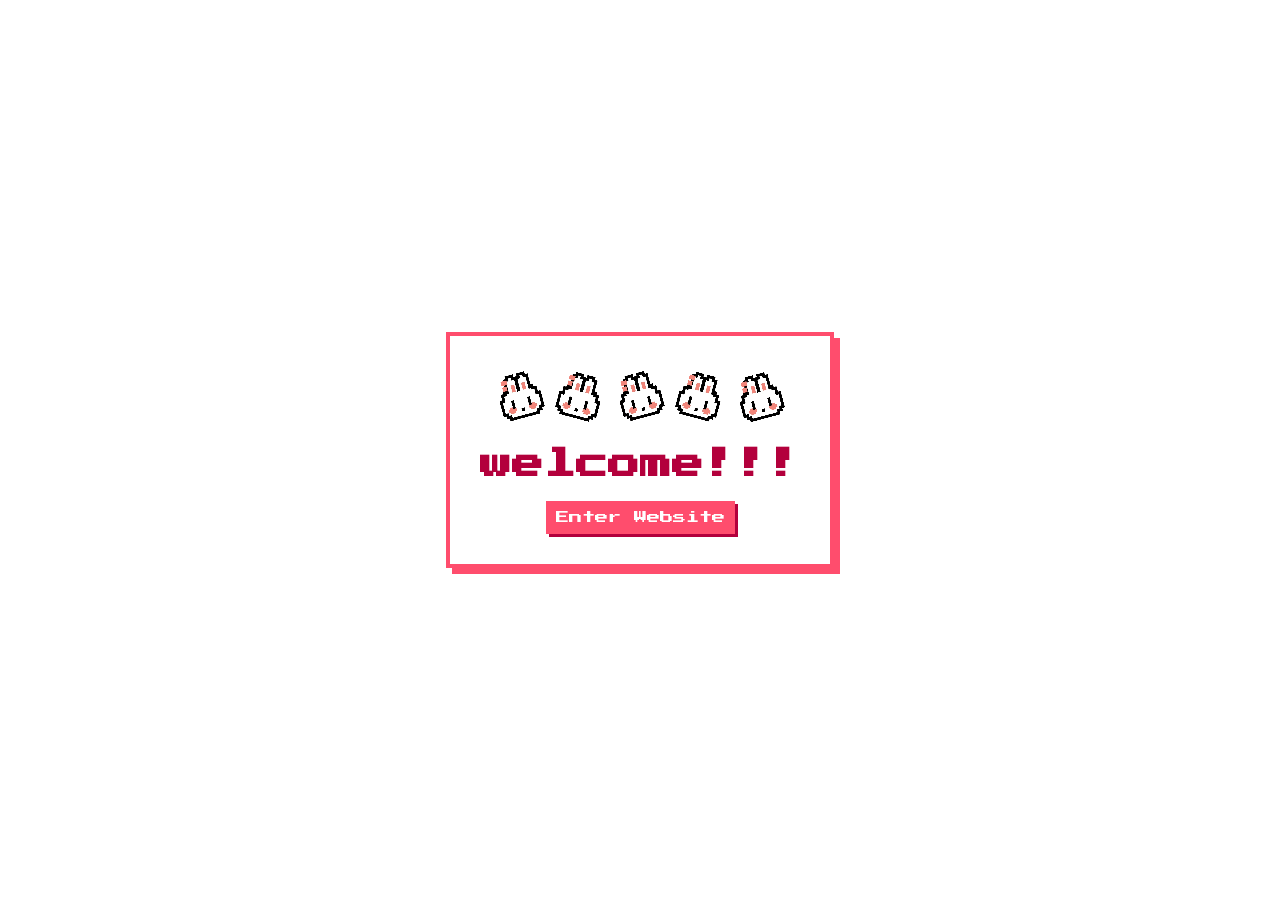
<file: index.html>
<!DOCTYPE html>
<html lang="en">
<head>
  <meta charset="UTF-8" />
  <meta name="viewport" content="width=device-width, initial-scale=1.0"/>
  <title>momomeifen</title>

  <link rel="icon" type="image/png" href="images/favicon.png">
  <link rel="stylesheet" href="styles.css"/>

  <link href="https://fonts.googleapis.com/css2?family=Press+Start+2P&family=STIX+Two+Text:wght@400;500&display=swap" rel="stylesheet">

  <style>
    .manga-tabs {
      position: fixed;
      left: 0;
      top: 50%;
      transform: translateY(-50%);
      z-index: 9999;
      display: flex;
      flex-direction: column;
      gap: 10px;
    }
    
    /* EACH TAB "BUMP" */
    .manga-tab {
      display: flex;
      align-items: center;
      transform: translateX(-85px);
      transition: transform 0.35s ease;
    }
    
    /* SLIDE OUT ON HOVER */
    .manga-tab:hover {
      transform: translateX(0);
    }
    
    /* COVER */
    .manga-cover {
      width: 80px;
      height: 80px;
      object-fit: cover;
      border: 2px solid #ff4d6d;
      background: white;
    }
    
    /* PANEL */
    .manga-panel {
      background: white;
      border: 2px solid #ff4d6d;
      border-left: none;
      padding: 6px;
      width: 160px;
      display: flex;
      flex-direction: column;
    }
    
    .manga-title {
      font-size: 10px;
      margin-bottom: 6px;
      color: #b3003c;
    }
    
    /* LINKS */
    .manga-panel a {
      font-size: 9px;
      text-decoration: none;
      color: #b3003c;
      margin: 2px 0;
    }
    
    .manga-panel a:hover {
      color: #ff4d6d;
    }
    
    /* MOBILE: disable it */
    @media (max-width: 800px) {
      .manga-tabs {
        display: none;
      }
    }
  </style>
</head>

<body class="locked">

  
<!-- LEFT MANHWA TABS -->
<div class="manga-tabs">

  <!-- LABEL -->
  <div>
    <div class="manga-panel">
      <div class="manga-title">FINISHED WORKS↓</div>
    </div>
  </div>

  <!-- A CROW'S NEST -->
  <div class="manga-tab">
    <img src="images/a-crows-nest.png" class="manga-cover">

    <div class="manga-panel">
      <div class="manga-title">A Crow's Nest</div>

      <a href="https://www.webtoons.com/en/canvas/a-crows-nest/list?title_no=1120454" target="_blank">Webtoon</a>
      <a href="https://tapas.io/series/a-crows-nest/info" target="_blank">Tapas</a>
      <a href="https://mangaplus-creators.jp/episodes/p92602070014140027214528" target="_blank">MangaPlus Creators</a>
      <a href="https://globalcomix.com/c/a-crow-s-nest?utm_medium=GCMobileReaderApp&utm_source=share-comic&utm_campaign=AmanoItsuki&utm_term=a-crow-s-nest" target="_blank">Global Comix</a>
    </div>
  </div>

  <!-- CALM OF LIGHT -->
  <div class="manga-tab">
    <img src="images/calm-of-light.png" class="manga-cover">

    <div class="manga-panel">
      <div class="manga-title">Calm of Light</div>

      <a href="https://www.webtoons.com/en/canvas/calm-of-light/list?title_no=1056465" target="_blank">Webtoon</a>
      <a href="https://mangaplus-creators.jp/episodes/5v2506092243388640027214528" target="_blank">MangaPlus Creators</a>
    </div>
  </div>

</div>


  
<!-- ENTRY GATE -->
<div id="gate">
  <div class="gate-card">
    <img src="images/gate-avatar.webp" class="gate-avatar">
    <h1>welcome!!!</h1>
    <button onclick="enterSite()">Enter Website</button>
  </div>
</div>

<!-- MUSIC -->
<audio id="bgm" src="music/index.mp3" loop></audio>

<!-- SITE -->
<div id="site" class="hidden">

  <header class="topbar">
    <span class="homebtn" onclick="goHome()">MOMO</span>
  </header>

  <main class="layout">

    <!-- WINDOW -->
    <div class="window">

      <div class="titlebar">
        <div class="win-buttons">
          <span></span>
          <span></span>
          <span></span>
        </div>
        <div class="title">momomeifen.exe</div>
      </div>

      <div class="window-content">

        <div class="left">
          <img src="images/avatar.png" class="avatar">

          <div class="socials">
            <a target="_blank" href="https://bsky.app/profile/momomeifen.bsky.social">bsky</a>
            <a target="_blank" href="https://www.tiktok.com/@momomeifen">tiktok</a>
            <a target="_blank" href="https://www.youtube.com/@momomeifen">youtube</a>
          </div>
        </div>

        <div class="right">
                
          <div class="mainnav">
            <button onclick="location.href='commissions.html'">commissions</button>
            <button onclick="location.href='faq.html'">faq</button>
            <button onclick="location.href='ratings.html'">ratings</button>
          </div>
        
          <div class="popup-msg">
            <div class="popup-title">NEW MESSAGE!</div>
            <h2>YOOOOHHH</h2>
            <p class="desc">
              i'm momomeifen but you may call me just momo if you like :D im an artist and i love love LOOOOOOOOVE drawing, please take a look at my art and commission me if you're interested! im saving up for a new ipad at the moment and it would help me and my art journey out tremendously!!!! ANY SUPPORT WOULD BE HELPFUL! (˶ˆᗜˆ˵)
            </p>
          </div>
        
        </div>

      </div>
    </div>

    <!-- GOAL BAR (NEW SECTION UNDER WINDOW) -->
    <div class="goal-box">
      <div class="goal-title">SAVING UP FOR NEW TABLET!</div>

      <div class="healthbar">
        <div class="healthfill" id="healthfill"></div>
      </div>

      <div class="goal-text">
        $40 / $1200
      </div>
      <p class="goal-desc">
              help support a struggling artist saving up for my dream ipad to grow my art career!!!<br>ദ്ദി◝ ⩊ ◜
      </p>
    </div>

  </main>
</div>

<script>
function enterSite() {
  document.getElementById("gate").style.display = "none";
  document.getElementById("site").classList.remove("hidden");

  document.body.classList.remove("locked");

  const music = document.getElementById("bgm");
  music.volume = 0.4;
  music.play();

  // animate goal bar
  const currentAmount = 40;
  const goalAmount = 1200;
  const percent = (currentAmount / goalAmount) * 100;

  setTimeout(() => {
    document.getElementById("healthfill").style.width = percent + "%";
  }, 300);
}

function goHome() {
  document.querySelector(".window").scrollIntoView({ behavior: "smooth" });
}
</script>

</body>
</html>
</file>
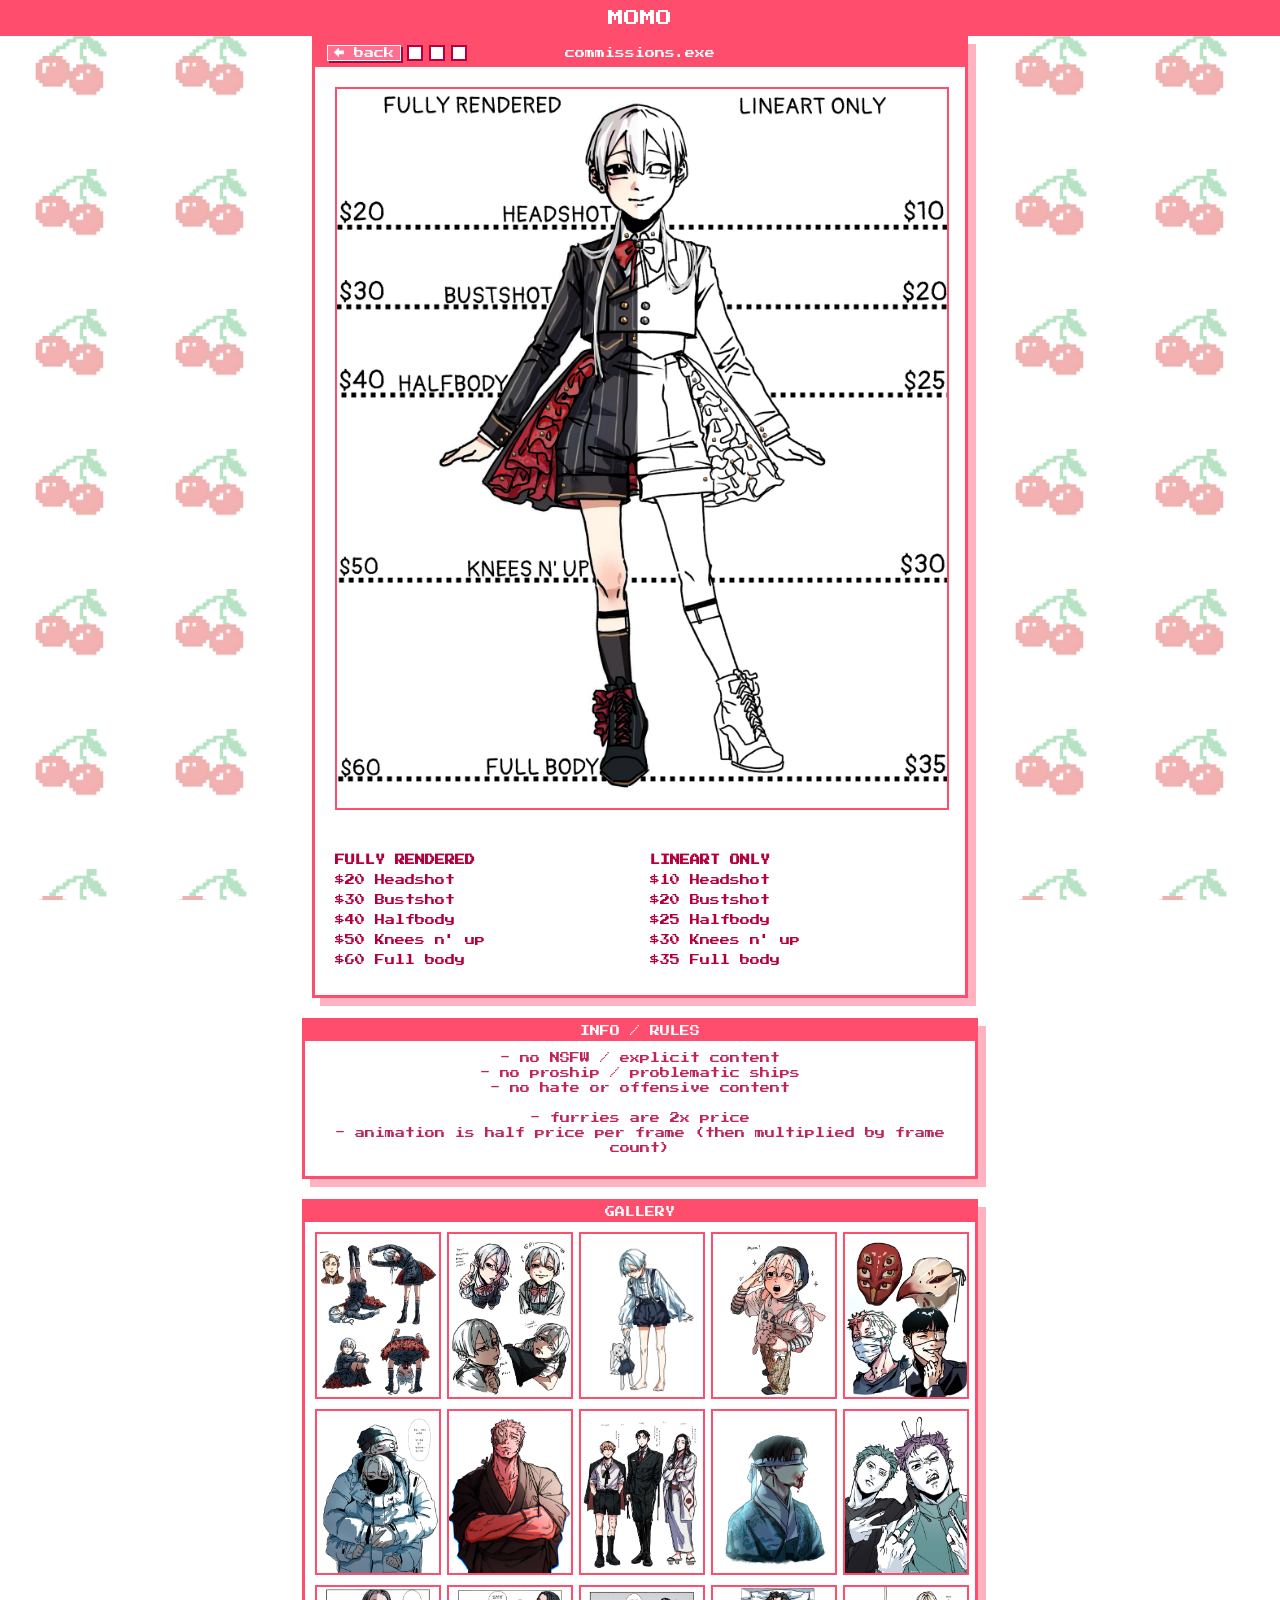
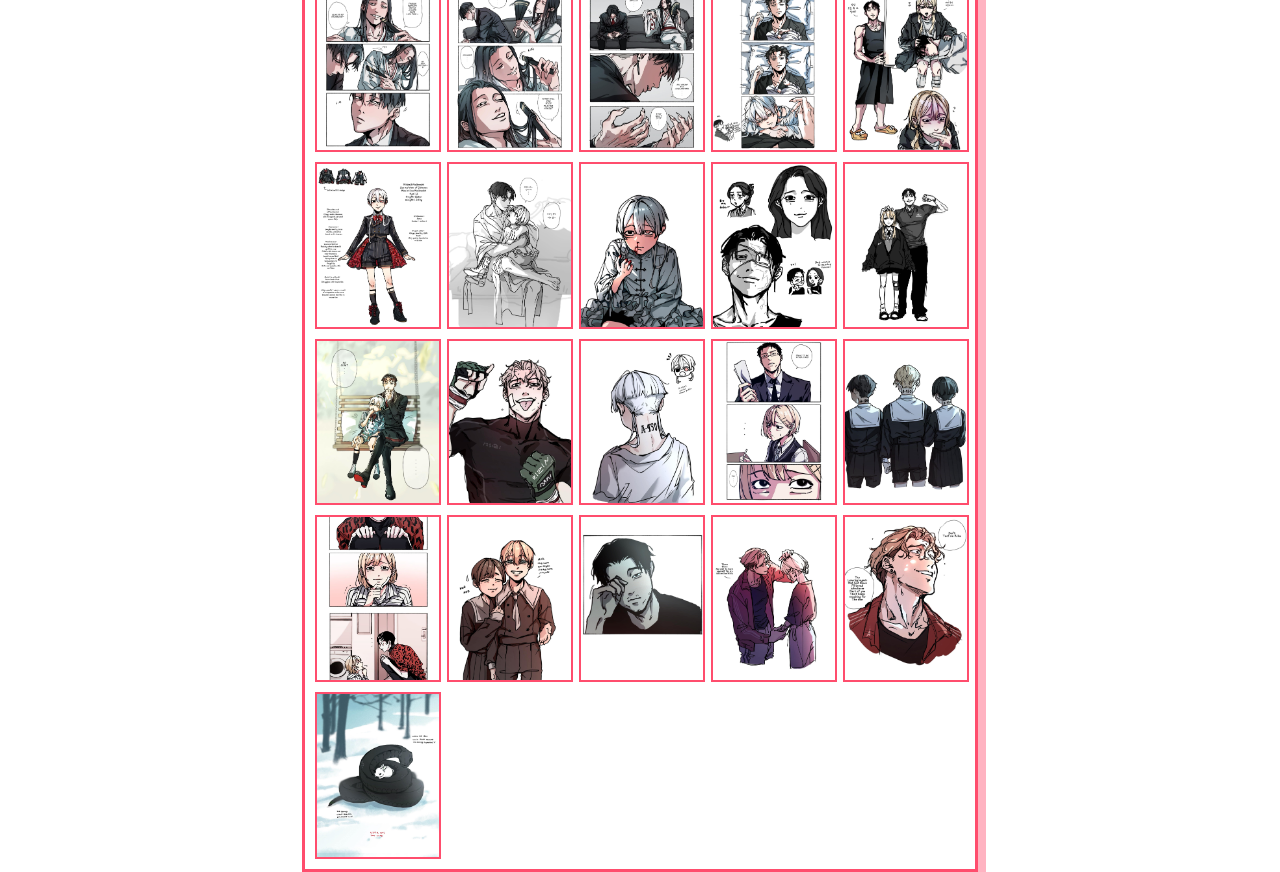
<file: commissions.html>
<!DOCTYPE html>
<html lang="en">
<head>
  <meta charset="UTF-8" />
  <meta name="viewport" content="width=device-width, initial-scale=1.0"/>
  <title>commissions - momomeifen</title>

  <link rel="icon" type="image/png" href="images/favicon.png">
  <link rel="stylesheet" href="styles.css"/>

  <link href="https://fonts.googleapis.com/css2?family=Press+Start+2P&display=swap" rel="stylesheet">
</head>

<body>

<header class="topbar">
  <span class="homebtn" onclick="location.href='index.html'">MOMO</span>
</header>

<main class="layout">

  <!-- MAIN WINDOW -->
  <div class="window">

    <div class="titlebar">

      <div class="left-controls">
        <span class="backlink" onclick="history.back()">← back</span>
      </div>
    
      <div class="win-buttons">
        <span></span><span></span><span></span>
      </div>
    
      <div class="title">commissions.exe</div>
    </div>

    <div class="window-content" style="flex-direction: column;">

      <!-- PRICE IMAGE -->
      <img src="images/prices.png" style="width:100%; border:2px solid #ff4d6d;">

      <!-- PRICE TEXT -->
      <div class="price-text">

        <div class="price-col">
          <h3>FULLY RENDERED</h3>
          <p>$20 Headshot</p>
          <p>$30 Bustshot</p>
          <p>$40 Halfbody</p>
          <p>$50 Knees n' up</p>
          <p>$60 Full body</p>
        </div>

        <div class="price-col">
          <h3>LINEART ONLY</h3>
          <p>$10 Headshot</p>
          <p>$20 Bustshot</p>
          <p>$25 Halfbody</p>
          <p>$30 Knees n' up</p>
          <p>$35 Full body</p>
        </div>

      </div>

    </div>
  </div>

  <!-- WHAT I WON'T DRAW -->
  <div class="goal-box">
    <div class="goal-title">INFO / RULES</div>
    <p class="goal-desc">
      - no NSFW / explicit content<br>
      - no proship / problematic ships<br>
      - no hate or offensive content<br><br>
  
      - furries are 2x price<br>
      - animation is half price per frame (then multiplied by frame count)
    </p>
  </div>
  
  <audio id="bgm" src="music/commissions.mp3" loop></audio>
  
  <!-- GALLERY -->
  <div class="goal-box">
    <div class="goal-title">GALLERY</div>

    <div class="gallery" id="gallery"></div>

  </div>

</main>

<!-- LIGHTBOX -->
<div id="lightbox" onclick="closeLightbox()">
  <span id="prev" onclick="event.stopPropagation(); changeImg(-1)">‹</span>
  <img id="lightbox-img">
  <span id="next" onclick="event.stopPropagation(); changeImg(1)">›</span>
</div>

<script>
const gallery = document.getElementById("gallery");
const images = [];

// LOAD 31 IMAGES
for (let i = 1; i <= 31; i++) {
  const img = document.createElement("img");
  img.src = `images/art${i}.png`;
  img.onclick = () => openLightbox(i - 1);

  gallery.appendChild(img);
  images.push(img.src);
}

// LIGHTBOX
let currentIndex = 0;

function openLightbox(index) {
  currentIndex = index;
  document.getElementById("lightbox").style.display = "flex";
  document.getElementById("lightbox-img").src = images[index];
}

function closeLightbox() {
  document.getElementById("lightbox").style.display = "none";
}

function changeImg(direction) {
  currentIndex += direction;

  if (currentIndex < 0) currentIndex = images.length - 1;
  if (currentIndex >= images.length) currentIndex = 0;

  document.getElementById("lightbox-img").src = images[currentIndex];
}

  const music = document.getElementById("bgm");
  music.volume = 0.4;
  music.play();

</script>

</body>
</html>
</file>
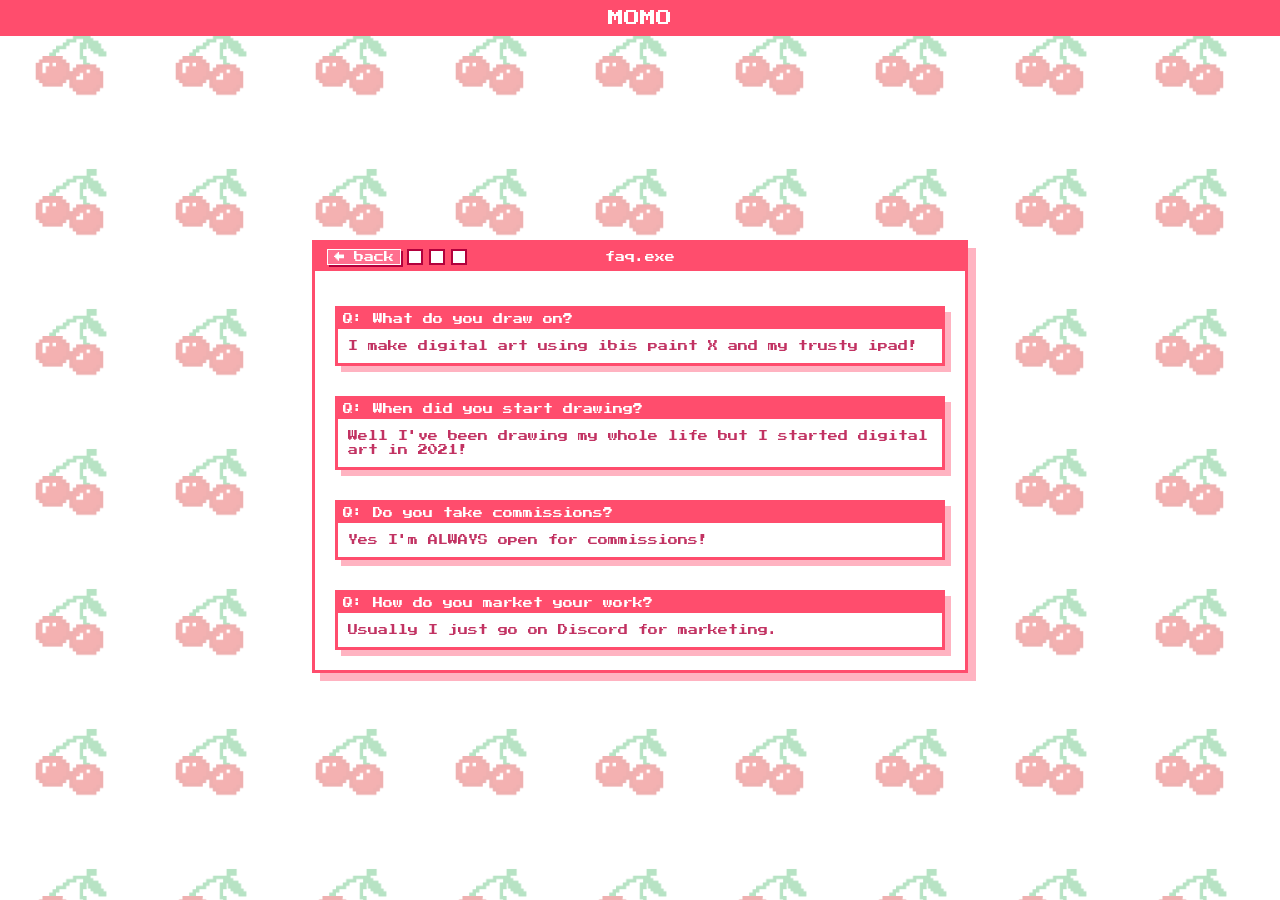
<file: faq.html>
<!DOCTYPE html>
<html lang="en">
<head>
  <meta charset="UTF-8" />
  <meta name="viewport" content="width=device-width, initial-scale=1.0"/>
  <title>faq - momomeifen</title>

  <link rel="icon" type="image/png" href="images/favicon.png">
  <link rel="stylesheet" href="styles.css"/>

  <link href="https://fonts.googleapis.com/css2?family=Press+Start+2P&display=swap" rel="stylesheet">
</head>

<body>

<header class="topbar">
  <span class="homebtn" onclick="location.href='index.html'">MOMO</span>
</header>

<main class="layout">

  <div class="window">

    <div class="titlebar">

      <div class="left-controls">
        <span class="backlink" onclick="history.back()">← back</span>
      </div>

      <div class="win-buttons">
        <span></span><span></span><span></span>
      </div>

      <div class="title">faq.exe</div>
    </div>

    <div class="window-content" style="flex-direction: column; gap: 15px;">

      <div class="popup-msg">
        <div class="popup-title">Q: What do you draw on?</div>
        <p class="desc">I make digital art using ibis paint X and my trusty ipad!</p>
      </div>

      <div class="popup-msg">
        <div class="popup-title">Q: When did you start drawing?</div>
        <p class="desc">Well I've been drawing my whole life but I started digital art in 2021!</p>
      </div>

      <div class="popup-msg">
        <div class="popup-title">Q: Do you take commissions?</div>
        <p class="desc">Yes I'm ALWAYS open for commissions!</p>
      </div>

      <div class="popup-msg">
        <div class="popup-title">Q: How do you market your work?</div>
        <p class="desc">Usually I just go on Discord for marketing.</p>
      </div>

    </div>
  </div>

</main>

</body>
</html>
</file>
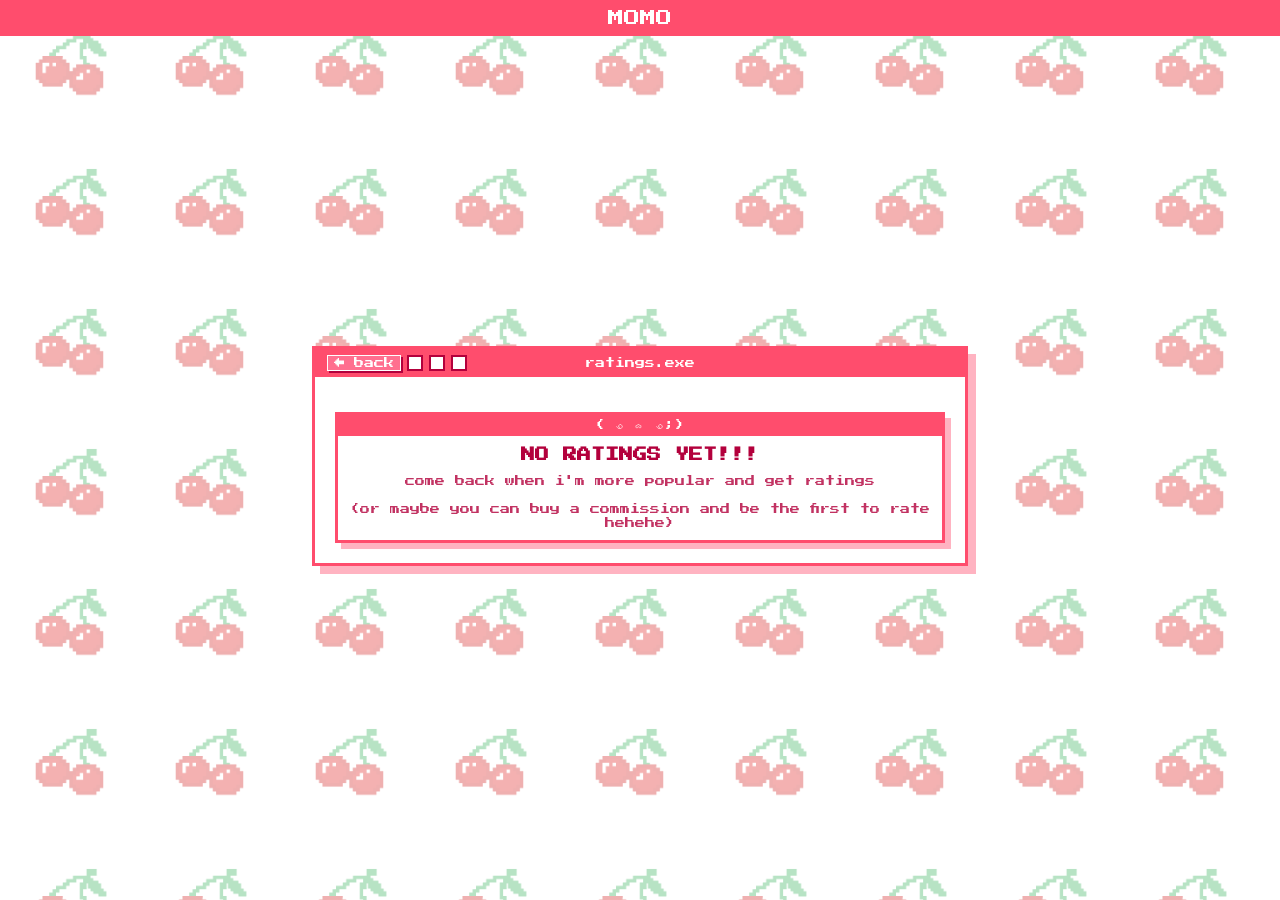
<file: ratings.html>
<!DOCTYPE html>
<html lang="en">
<head>
  <meta charset="UTF-8" />
  <meta name="viewport" content="width=device-width, initial-scale=1.0"/>
  <title>ratings - momomeifen</title>

  <link rel="icon" type="image/png" href="images/favicon.png">
  <link rel="stylesheet" href="styles.css"/>

  <link href="https://fonts.googleapis.com/css2?family=Press+Start+2P&display=swap" rel="stylesheet">
</head>

<body>

<header class="topbar">
  <span class="homebtn" onclick="location.href='index.html'">MOMO</span>
</header>

<main class="layout">

  <div class="window">

    <div class="titlebar">

      <div class="left-controls">
        <span class="backlink" onclick="history.back()">← back</span>
      </div>

      <div class="win-buttons">
        <span></span><span></span><span></span>
      </div>

      <div class="title">ratings.exe</div>
    </div>

    <div class="window-content" style="flex-direction: column; text-align:center;">

      <div class="popup-msg">
        <div class="popup-title">( ꩜ ᯅ ꩜;)</div>
        <h2>NO RATINGS YET!!!</h2>

        <p class="desc">
          come back when i'm more popular and get ratings<br><br>
          (or maybe you can buy a commission and be the first to rate hehehe)
        </p>
      </div>

    </div>
  </div>

</main>

</body>
</html>
</file>
<file: styles.css>
/* ===== BASE ===== */
body {
  margin: 0;
  background: #ffffff;
  font-family: "Press Start 2P", monospace;
  color: #b3003c;
  overflow-x: hidden;
}

/* LOCK SCROLL UNTIL ENTER */
body.locked {
  overflow: hidden;
  height: 100vh;
}

/* BACKGROUND CHERRIES */
body::before {
  content: "";
  position: fixed;
  inset: 0;
  z-index: -1;

  background-image: url("images/cherries.png");
  background-repeat: repeat;
  background-size: 140px;

  opacity: 0.38;

  animation: cherryMove 18s linear infinite;
}

@keyframes cherryMove {
  0% { background-position: 0 0; }
  100% { background-position: -140px 140px; }
}

/* ===== GATE ===== */
#gate {
  position: fixed;
  inset: 0;
  width: 100%;
  height: 100%;
  display: flex;
  justify-content: center;
  align-items: center;
  background: #ffffff;
  z-index: 9999;
}

.gate-card {
  background: white;
  border: 4px solid #ff4d6d;
  padding: 30px;
  text-align: center;
  box-shadow: 6px 6px 0 #ff4d6d;
}

.gate-avatar {
  width: min(300px, 70vw);
  image-rendering: pixelated;
}

/* ===== BUTTONS ===== */
button {
  font-family: inherit;
  background: #ff4d6d;
  color: white;
  border: none;
  padding: 10px;
  cursor: pointer;
  box-shadow: 3px 3px 0 #b3003c;
}

button:hover {
  transform: translate(-2px, -2px);
  background: #ff6f8f;
}

/* ===== TOP BAR ===== */
.topbar {
  background: #ff4d6d;
  color: white;
  padding: 10px;
  text-align: center;
}

.homebtn {
  cursor: pointer;
}

/* ===== LAYOUT ===== */
.layout {
  display: flex;
  flex-direction: column; /* IMPORTANT: stack window + goal bar */
  align-items: center;
  justify-content: center;
  min-height: calc(100vh - 60px);
}

/* ===== WINDOW ===== */
.window {
  width: min(650px, 92vw);
  background: white;
  border: 3px solid #ff4d6d;
  box-shadow: 8px 8px 0 #ffb3c1;
}

/* TITLE BAR */
.titlebar {
  background: #ff4d6d;
  color: white;
  padding: 6px;
  display: flex;
  align-items: center;
  position: relative;
}

.win-buttons {
  display: flex;
  gap: 6px;
  margin-left: 6px;
}

.win-buttons span {
  width: 12px;
  height: 12px;
  background: white;
  border: 2px solid #b3003c;
}

.title {
  position: absolute;
  left: 50%;
  transform: translateX(-50%);
  font-size: 10px;
}

/* CONTENT */
.window-content {
  display: flex;
  padding: 20px;
  gap: 20px;
}

/* LEFT */
.left {
  width: 200px;
  text-align: center;
}

/* RIGHT */
.right {
  flex: 1;
}

/* NAV */
.mainnav {
  display: flex;
  gap: 10px;
  margin-top: 15px;
}

.mainnav button {
  flex: 1;
}

/* AVATAR */
.avatar {
  width: 100%;
  image-rendering: pixelated;
  border: 2px solid #ff4d6d;
  margin-bottom: 10px;
}

/* SOCIALS */
.socials a {
  display: block;
  margin: 8px 0;
  text-decoration: none;
  color: #b3003c;
  font-size: 10px;
}

.socials a:hover {
  color: #ff4d6d;
}

/* TEXT */
h2 {
  font-size: 14px;
}

.desc {
  font-family: "Press Start 2P", monospace;
  font-size: 10px;
  opacity: 0.8;
}

/* ===== POPUP MESSAGE BOX ===== */
.popup-msg {
  margin-top: 15px;
  background: #fff;
  border: 3px solid #ff4d6d;
  box-shadow: 6px 6px 0 #ffb3c1;
  padding: 10px;
}

.popup-title {
  background: #ff4d6d;
  color: white;
  font-size: 10px;
  padding: 5px;
  margin: -10px -10px 10px -10px;
}

.popup-msg .desc {
  margin: 0;
  font-size: 10px;
  line-height: 1.4;
}

/* ===== GOAL BAR (NEW) ===== */
.goal-box {
  width: min(650px, 92vw);
  margin-top: 20px;

  background: #fff;
  border: 3px solid #ff4d6d;
  box-shadow: 8px 8px 0 #ffb3c1;
  padding: 10px;
  text-align: center;
}

.goal-title {
  background: #ff4d6d;
  color: white;
  font-size: 10px;
  padding: 5px;
  margin: -10px -10px 10px -10px;
}

/* BAR */
.healthbar {
  width: 100%;
  height: 20px;
  border: 2px solid #b3003c;
  background: #ffe5ec;
  box-shadow: inset 2px 2px 0 #ffb3c1;
}

.healthfill {
  height: 100%;
  width: 0%;
  background: repeating-linear-gradient(
    45deg,
    #ff4d6d,
    #ff4d6d 6px,
    #ff6f8f 6px,
    #ff6f8f 12px
  );
  transition: width 0.8s ease;
}

.goal-text {
  font-size: 10px;
  margin-top: 6px;
}

.goal-desc {
  font-size: 10px;
  margin-top: 10px;
  line-height: 1.5;
  opacity: 0.85;
}

/* ===== MOBILE FIX ===== */
@media (max-width: 700px) {
  .window-content {
    flex-direction: column;
    align-items: center;
  }

  .left {
    width: 100%;
  }

  .avatar {
    width: 60%;
  }

  .mainnav {
    flex-direction: column;
  }
}

▬ ▬ ▬ ▬ ▬ ▬ ▬ ▬ ▬ ▬ ▬ ▬ ▬ ▬ ▬ ▬ ▬ ▬ ▬ ▬ ▬ ▬ ▬ ▬ ▬ ▬ ▬ ▬ ▬ ▬ ▬ 

/* PRICE TEXT */
.price-text {
  display: flex;
  justify-content: space-between;
  margin-top: 15px;
  gap: 20px;
}

.price-col {
  width: 50%;
  font-size: 10px;
}

.price-col h3 {
  font-size: 10px;
  margin-bottom: 10px;
}

/* GALLERY GRID */
.gallery {
  display: grid;
  grid-template-columns: repeat(auto-fill, minmax(120px, 1fr));
  gap: 10px;
}

.gallery img {
  width: 100%;
  aspect-ratio: 3 / 4;   /* forces all thumbnails to same shape */
  object-fit: cover;     /* crops nicely instead of squishing */
  cursor: pointer;
  border: 2px solid #ff4d6d;
}

/* LIGHTBOX */
#lightbox {
  display: none;
  position: fixed;
  inset: 0;
  background: rgba(0,0,0,0.85);
  justify-content: center;
  align-items: center;
  z-index: 9999;
}

#lightbox img {
  max-width: 90%;
  max-height: 90%;
}

#lightbox span {
  position: absolute;
  top: 50%;
  transform: translateY(-50%);
  font-size: 40px;
  color: white;
  cursor: pointer;
  user-select: none;
}

#prev { left: 20px; }
#next { right: 20px; }

.price-text {
  display: flex;
  justify-content: space-between;
  gap: 20px;
  margin-top: 15px;
}

.price-col {
  width: 50%;
  font-size: 10px;
}

.backbtn {
  position: fixed;
  top: 10px;
  left: 10px;
  font-size: 10px;
  background: #ff4d6d;
  color: white;
  padding: 6px 8px;
  border: 2px solid #b3003c;
  box-shadow: 3px 3px 0 #ffb3c1;
  cursor: pointer;
  z-index: 9999;
}

.backbtn:hover {
  transform: translate(-1px, -1px);
}

/* BACK BUTTON INSIDE WINDOW */
.left-controls {
  display: flex;
  align-items: center;
  margin-left: 6px;
}

.backlink {
  font-size: 10px;
  cursor: pointer;
  padding: 2px 6px;
  border: 1px solid white;
  background: #ff6f8f;
  box-shadow: 2px 2px 0 #b3003c;
  color: white;
}

.backlink:hover {
  transform: translate(-1px, -1px);
}
</file>
